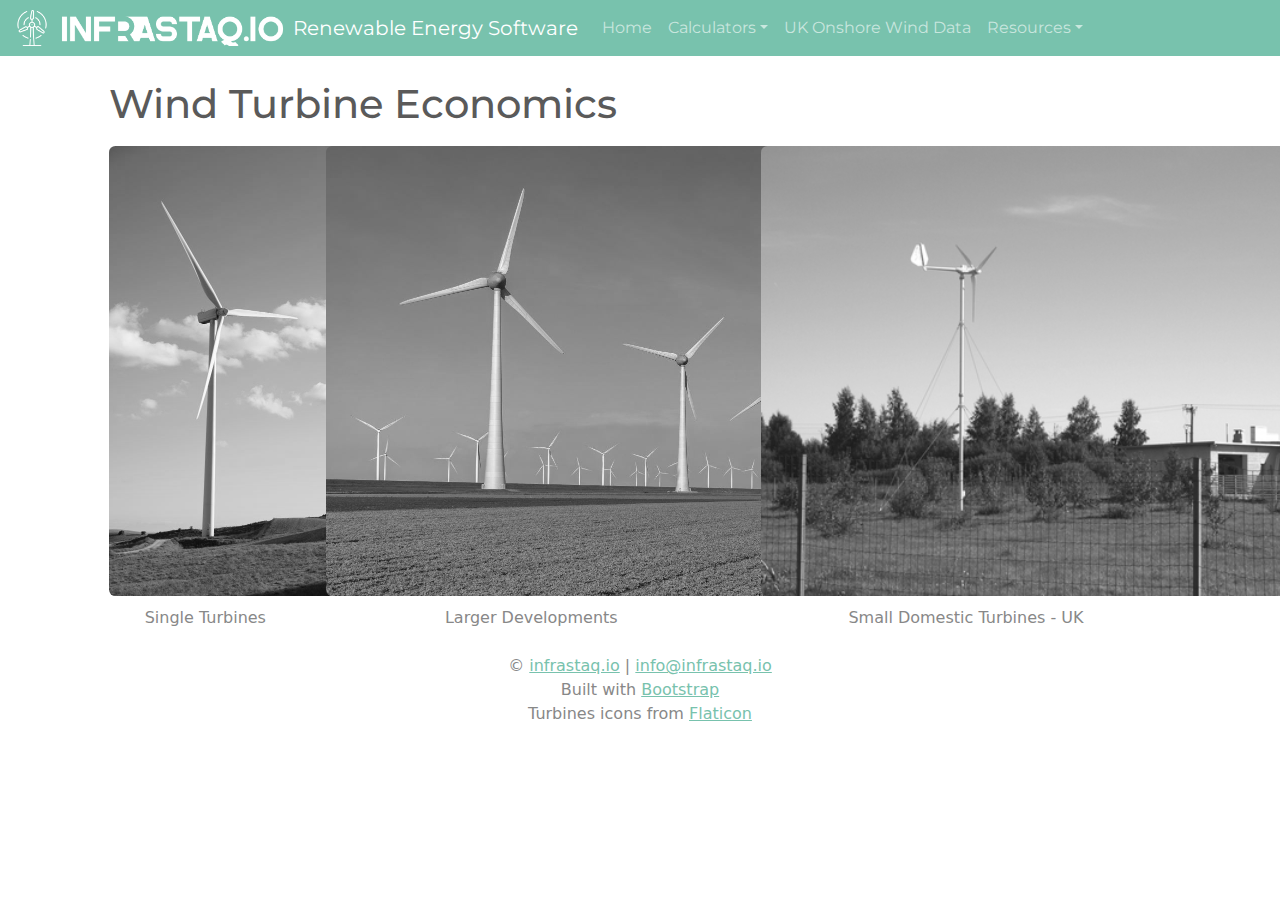
<file: index.html>
<!doctype html>
<html lang="en">

<head>
  <!-- Required meta tags -->
  <meta charset="utf-8">
  <meta name="viewport" content="width=device-width, initial-scale=1">

  <!-- Bootstrap & other CSS -->
  <link rel="stylesheet" type="text/css" href="css/bootstrap.min.css" />
  <link rel="stylesheet" type="text/css" href="css/style.css" />
  <title>Wind Farm Economics</title>
</head>

<body>
  <script src="js/nav.js"></script>
  <br>
  <div class="row">
    <div class="col-lg-10 offset-lg-1">
      <h1>Wind Turbine Economics</h1>
    </div>
  </div>
  <div class="row">
    <div class="col-lg-2 offset-lg-1">
      <a href="oneturbine.html"><img src="img/wtg-single.jpg" class="img-wtg rounded mx-auto d-block"
          alt="economics - single wind turbine" title="economics - single wind turbine"></a>
      <div class="text-center">
        <p>Single Turbines</p>
      </div>
    </div>
    <div class="col-lg-4">
      <a href="lcoe.html"><img src="img/wind-farm.jpg" class="img-wtg rounded mx-auto d-block"
          alt="economics - LCoE - larger developments" title="economics - LCoE - larger developments"></a>
      <div class="text-center">
        <p>Larger Developments</p>
      </div>
    </div>
    <div class="col-lg-4">
      <a href="small_turbine_uk_seg.html"><img src="img/wtg-small.jpg" class="img-wtg rounded mx-auto d-block"
          alt="economics - small wind turbines - UK" title="economics - small wind turbines - UK"></a>
      <div class="text-center">
        <p>Small Domestic Turbines - UK</p>
      </div>
    </div>
  </div>
  <br>
  <script src="js/footer.js"></script>
  <script src="js/bootstrap.bundle.min.js"></script>
  <script>
    let tooltipTriggerList = [].slice.call(document.querySelectorAll('[data-bs-toggle="tooltip"]'))
    let tooltipList = tooltipTriggerList.map(function (tooltipTriggerEl) {
      return new bootstrap.Tooltip(tooltipTriggerEl)
    })
  </script>
</body>

</html>
</file>
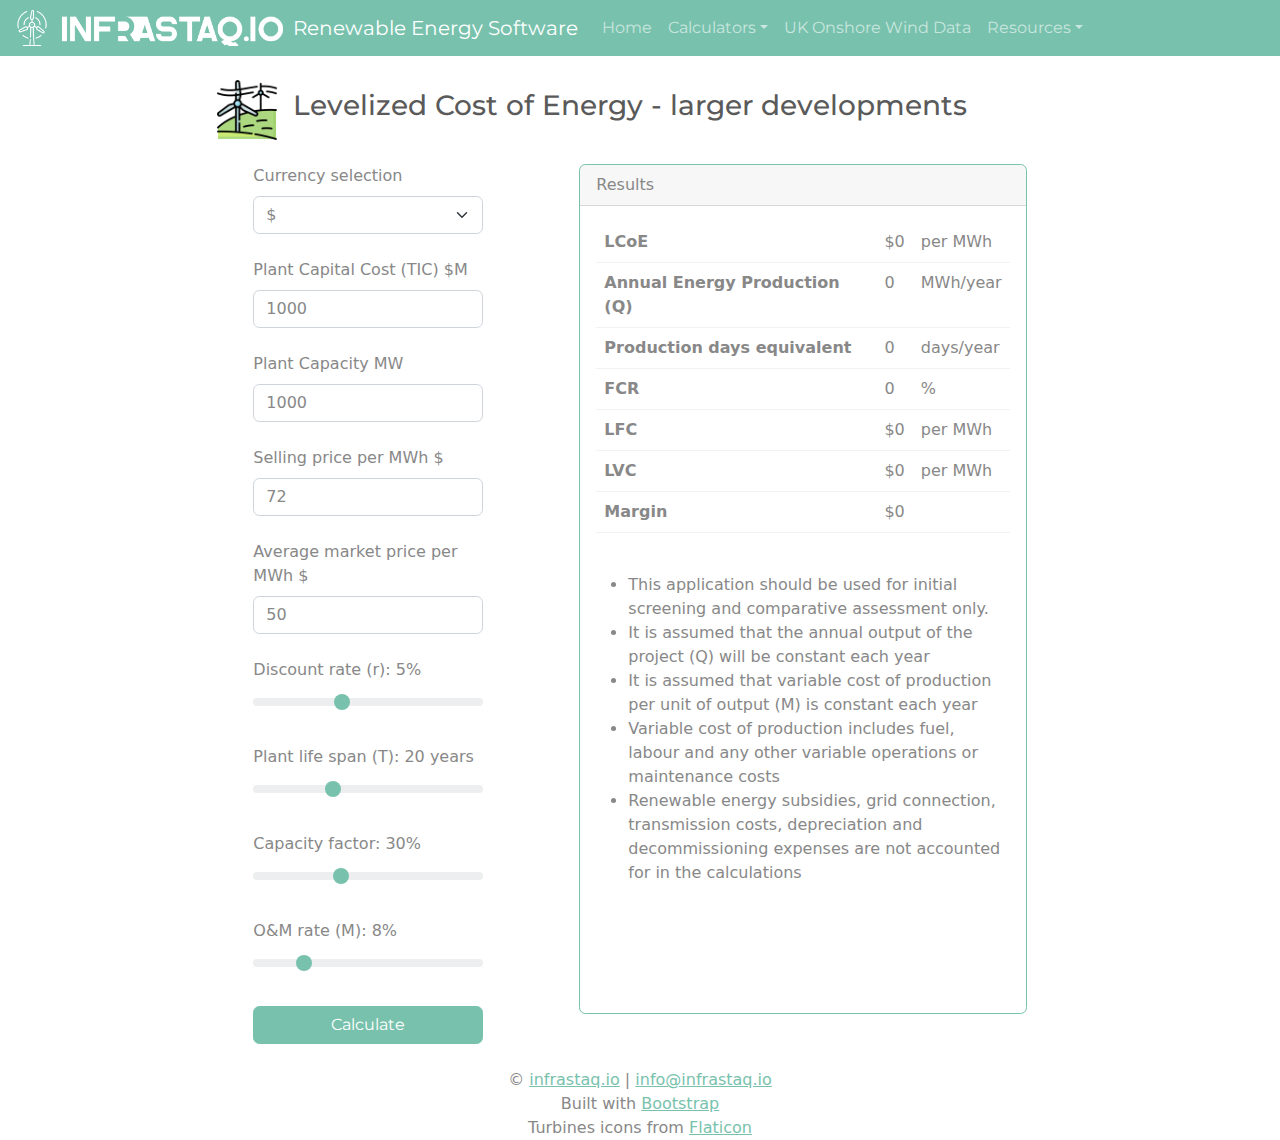
<file: lcoe.html>
<!doctype html>
<html lang="en">

<head>
  <!-- Required meta tags -->
  <meta charset="utf-8">
  <meta name="viewport" content="width=device-width, initial-scale=1">

  <!-- Bootstrap & other CSS -->
  <link rel="stylesheet" type="text/css" href="css/bootstrap.min.css" />
  <link rel="stylesheet" type="text/css" href="css/style.css" />
  <title>Levelized cost of Energy</title>
</head>

<body>
  <script src="js/nav.js"></script>
  <br>
  <div class="row">
    <div class="col-lg-10 offset-lg-2">
      <div class="d-flex align-items-center">
        <div class="flex-shrink-0">
          <img src="img/wind-farm.png" class="img-tur">
        </div>
        <div class="flex-grow-1 ms-3">
          <h3>Levelized Cost of Energy - larger developments</h3>
        </div>
      </div>
    </div>
  </div>
  <div class="row">
    <div class="col-lg-3 offset-lg-2 px-5">
      <form name="form_lcoe" id="form_lcoe" action="/wtg_economics/lcoe.html" method="post">
        <fieldset>
          <div class="form-group">
            <label for="currency" class="form-label mt-4">Currency selection</label>
            <select class="form-select" id="currency" fdprocessedid="xsvpb">
              <option>&#36</option>
              <option>&#163</option>
              <option>&#8364</option>
            </select>
          </div>
          <div class="form-group">
            <label for="capcost" class="form-label mt-4">Plant Capital Cost (TIC) <span
                class="cur">&#36</span><span>M</span></label>
            <input type="number" class="form-control" name="capcost" id="capcost" required min="0.1" max="10000"
              step="0.01" placeholder="1000" data-bs-toggle="tooltip" data-bs-placement="top"
              title="input Plant Capital Cost (M)">
          </div>
          <div class="form-group">
            <label for="capacity" class="form-label mt-4">Plant Capacity MW</label>
            <input type="number" class="form-control" name="capacity" id="capacity" required min="0.1" max="10000"
              step="0.01" placeholder="1000" data-bs-toggle="tooltip" data-bs-placement="top"
              title="input Plant Capacity MW">
          </div>
          <div class="form-group">
            <label for="psell" class="form-label mt-4">Selling price per MWh <span class="cur">&#36</span></label>
            <input type="number" class="form-control" name="psell" id="psell" required placeholder="72" step="0.01"
              min="30" max="600" data-bs-toggle="tooltip" data-bs-placement="top"
              title="input the amount you initially expect to sell energy for per MWh">
          </div>
          <div class="form-group">
            <label for="pmarket" class="form-label mt-4">Average market price per MWh <span
                class="cur">&#36</span></label>
            <input type="number" class="form-control" name="pmarket" id="pmarket" required placeholder="50" step="0.01"
              min="10" max="200" data-bs-toggle="tooltip" data-bs-placement="top"
              title="input the average market price estimate per MWh">
          </div>
          <div class="form-group">
            <label for="discrate" class="form-label mt-4">Discount rate (r): <span id="discval"></span>%</label>
            <input type="range" class="form-range" id="discrate" min="2" max="10" step="1" name="discrate" value="5"
              data-bs-toggle="tooltip" data-bs-placement="bottom"
              title="input the discount rate in % (how quickly the plant loses value over time in % per year)">
          </div>
          <div class="form-group">
            <label for="deslife" class="form-label mt-4">Plant life span (T): <span id="lifeval"></span> years</label>
            <input type="range" class="form-range" id="deslife" min="15" max="30" step="1" name="deslife" value="20"
              data-bs-toggle="tooltip" data-bs-placement="bottom" title="input expected Plant Life in years">
          </div>
          <div class="form-group">
            <label for="capfactor" class="form-label mt-4">Capacity factor: <span id="capval"></span>%</label>
            <input type="range" class="form-range" id="capfactor" min="20" max="47" step="1" name="capfactor" value="30"
              data-bs-toggle="tooltip" data-bs-placement="bottom"
              title="input what the plant will generate on average as a percentage of it's rated capacity">
          </div>
          <div class="form-group">
            <label for="omrate" class="form-label mt-4">O&M rate (M): <span id="opval"></span>%</label>
            <input type="range" class="form-range" id="omrate" min="5" max="20" step="1" name="omrate" value="8"
              data-bs-toggle="tooltip" data-bs-placement="bottom"
              title="input estimated Operations and Maintenance rate as a percentage of annual revenue">
          </div>
          <br>
          <div class="d-grid gap-2">
            <button class="btn btn-primary" type="submit">Calculate</button>
          </div>
        </fieldset>
      </form>
    </div>

    <div class="col-lg-5 px-5">
      <br>
      <div class="bs-component">
        <div class="card border-primary mb-3">
          <div class="card-header">Results</div>
          <div class="card-body">
            <table class="table table-hover">
              <tbody>
                <tr>
                  <th scope="row" data-bs-toggle="tooltip" data-bs-placement="top"
                    title="Levelized Cost of Energy - average revenue per unit of energy output (MWh)">LCoE</th>
                  <td><span class="cur">&#36</span><span id="lcoecalc">0</span></td>
                  <td>per MWh</td>
                </tr>
                <tr>
                  <th scope="row" data-bs-toggle="tooltip" data-bs-placement="top"
                    title="Annual Energy Production per year in MWh">
                    Annual Energy Production (Q)</th>
                  <td><span id="production">0</span></td>
                  <td>MWh/year</td>
                </tr>
                <tr>
                  <th scope="row" data-bs-toggle="tooltip" data-bs-placement="top"
                    title="Equivalent days of production (24H/day) based on Capacity Factor">
                    Production days equivalent</th>
                  <td><span id="dayseq">0</span></td>
                  <td>days/year</td>
                </tr>
                <tr>
                  <th scope="row" data-bs-toggle="tooltip" data-bs-placement="top"
                    title="The fraction of the Total Installed Cost that must be set aside each year to retire capital costs which include interest on debt, return on equity, and so forth.  7% is a generally accepted figure.">
                    FCR</th>
                  <td><span id="fcrcalc">0</span></td>
                  <td>%</td>
                </tr>
                <tr>
                  <th scope="row" data-bs-toggle="tooltip" data-bs-placement="top"
                    title="Levelized Fixed Cost - average payment required to amortize or pay off capital costs over T years (per MWh)">
                    LFC</th>
                  <td><span class="cur">&#36</span><span id="lfccalc">0</span></td>
                  <td>per MWh</td>
                </tr>
                <tr>
                  <th scope="row" data-bs-toggle="tooltip" data-bs-placement="top"
                    title="Levelized Variable Cost - average payment required to cover per-unit operational costs (per MWh)">
                    LVC</th>
                  <td><span class="cur">&#36</span><span id="lvccalc">0</span></td>
                  <td>per MWh</td>
                </tr>
                <tr>
                  <th scope="row" data-bs-toggle="tooltip" data-bs-placement="top"
                    title="Margin per Unit of Output - should be positive then the project will be profitable">Margin
                  </th>
                  <td><span class="cur curchk">&#36</span><span id="margincalc">0</span></td>
                  <td></td>
                </tr>
              </tbody>
            </table>
            <br>       
            <ul>
              <li>This application should be used for initial screening and comparative assessment only.</li>           
              <li>It is assumed that the annual output of the project (Q) will be constant each year</li>
              <li>It is assumed that variable cost of production per unit of output (M) is constant each year</li>
              <li>Variable cost of production includes fuel, labour and any other variable operations or maintenance
                costs</li>
              <li>Renewable energy subsidies, grid connection, transmission costs, depreciation and decommissioning
                expenses are not accounted for in the calculations</li>
            </ul>
            <br>
            <br>
            <br>
            <br>
          </div>
        </div>
      </div>
    </div>
  </div>
  <br>
  <div class="row">
  </div>
  <script src="js/footer.js"></script>
  <script src="js/utilities.js"></script>
  <script src="js/lcoe.js"></script>
  <script src="js/bootstrap.bundle.min.js"></script>
  <script src="js/slider.js"></script>

  <script>
    let sliderdr = document.getElementById("discrate");
    let drout = document.getElementById("discval");
    drout.innerHTML = sliderdr.value;

    sliderdr.oninput = function () {
      drout.innerHTML = this.value;
    }
  </script>

  <script>
    let tooltipTriggerList = [].slice.call(document.querySelectorAll('[data-bs-toggle="tooltip"]'))
    let tooltipList = tooltipTriggerList.map(function (tooltipTriggerEl) {
      return new bootstrap.Tooltip(tooltipTriggerEl)
    })
  </script>
</body>

</html>
</file>
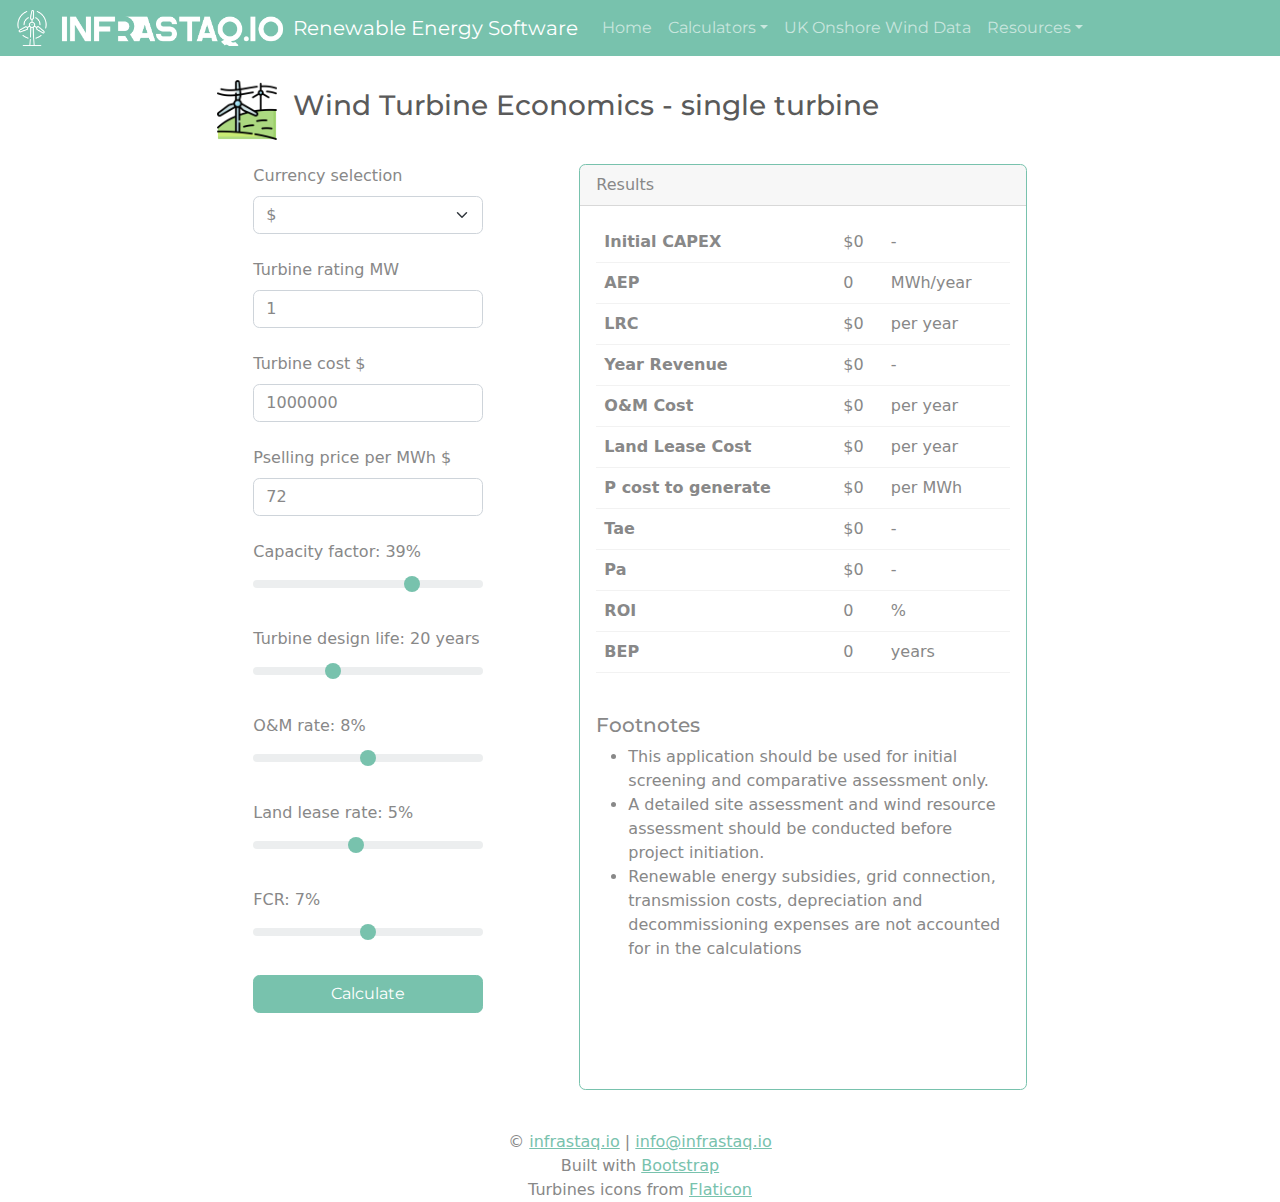
<file: oneturbine.html>
<!doctype html>
<html lang="en">

<head>
  <!-- Required meta tags -->
  <meta charset="utf-8">
  <meta name="viewport" content="width=device-width, initial-scale=1">

  <!-- Bootstrap & other CSS -->
  <link rel="stylesheet" type="text/css" href="css/bootstrap.min.css" />
  <link rel="stylesheet" type="text/css" href="css/style.css" />
  <title>Wind Turbine Economics - single turbine</title>
</head>

<body>
  <script src="js/nav.js"></script>
  <br>
  <div class="row">
    <div class="col-lg-10 offset-lg-2">
      <div class="d-flex align-items-center">
        <div class="flex-shrink-0">
          <img src="img/wind-farm.png" class="img-tur">
        </div>
        <div class="flex-grow-1 ms-3">
          <h3>Wind Turbine Economics - single turbine</h3>
        </div>
      </div>
    </div>
  </div>
  <div class="row">
    <div class="col-lg-3 offset-lg-2 px-5">
      <form name="form" id="form" action="/wtg_economics/oneturbine.html" method="post">
        <fieldset>
          <div class="form-group">
            <label for="currency" class="form-label mt-4">Currency selection</label>
            <select class="form-select" id="currency" fdprocessedid="xsvpb">
              <option>&#36</option>
              <option>&#163</option>
              <option>&#8364</option>
            </select>
          </div>
          <div class="form-group">
            <label for="rating" class="form-label mt-4">Turbine rating MW</label>
            <input type="number" class="form-control" name="rating" id="rating" required min="0.1" max="7.5" step="0.01"
              placeholder="1" data-bs-toggle="tooltip" data-bs-placement="top" title="input Turbine Rated Capacity MW">
          </div>
          <div class="form-group">
            <label for="turcost" class="form-label mt-4">Turbine cost <span class="cur">&#36</span></label>
            <input type="number" class="form-control" name="turcost" id="turcost" required placeholder="1000000"
              min="50000" max="20000000" data-bs-toggle="tooltip" data-bs-placement="top" title="input Turbine Cost">
          </div>
          <div class="form-group">
            <label for="psell" class="form-label mt-4">Pselling price per MWh <span class="cur">&#36</span></label>
            <input type="number" class="form-control" name="psell" id="psell" required placeholder="72" step="0.01"
              min="30" max="600" data-bs-toggle="tooltip" data-bs-placement="top"
              title="amount you expect to sell energy for per MWh">
          </div>
          <div class="form-group">
            <label for="capfactor" class="form-label mt-4">Capacity factor: <span id="capval"></span>%</label>
            <input type="range" class="form-range" id="capfactor" min="20" max="47" step="1" name="capfactor" value="39"
              data-bs-toggle="tooltip" data-bs-placement="bottom"
              title="input what the turbine will generate on average as a percentage of it's rated capacity">
          </div>
          <div class="form-group">
            <label for="deslife" class="form-label mt-4">Turbine design life: <span id="lifeval"></span> years</label>
            <input type="range" class="form-range" id="deslife" min="15" max="30" step="1" name="deslife" value="20"
              data-bs-toggle="tooltip" data-bs-placement="bottom" title="input expected Turbine Design Life in years">
          </div>
          <div class="form-group">
            <label for="omrate" class="form-label mt-4">O&M rate: <span id="opval"></span>%</label>
            <input type="range" class="form-range" id="omrate" min="4" max="12" step="1" name="omrate" value="8"
              data-bs-toggle="tooltip" data-bs-placement="bottom"
              title="Operations and Maintenance cost is generally around 8% of annual revenue">
          </div>
          <div class="form-group">
            <label for="llrate" class="form-label mt-4">Land lease rate: <span id="llrval"></span>%</label>
            <input type="range" class="form-range" id="llrate" min="1" max="10" step="1" name="llrate" value="5"
              data-bs-toggle="tooltip" data-bs-placement="bottom"
              title="Land Lease Rate is variable, according to AWEA statistics this is around 5% of annual revenue">
          </div>
          <div class="form-group">
            <label for="fcr" class="form-label mt-4">FCR: <span id="fcrval"></span>%</label>
            <input type="range" class="form-range" id="fcr" min="2" max="12" step="1" name="fcr" value="7"
              data-bs-toggle="tooltip" data-bs-placement="bottom"
              title="The fraction of the Total Installed Cost that must be set aside each year to retire capital costs which include interest on debt, return on equity, and so forth.  7% is a generally accepted figure.">
          </div>
          <br>
          <div class="d-grid gap-2">
            <button class="btn btn-primary" type="submit">Calculate</button>
          </div>
        </fieldset>
      </form>
    </div>

    <div class="col-lg-5 px-5">
      <br>
      <div class="bs-component">
        <div class="card border-primary mb-3">
          <div class="card-header">Results</div>
          <div class="card-body">
            <table class="table table-hover">
              <tbody>
                <tr>
                  <th scope="row" data-bs-toggle="tooltip" data-bs-placement="top" title="initial Capital Investment">
                    Initial CAPEX</th>
                  <td><span class="cur">&#36</span><span id="capex">0</span></td>
                  <td>-</td>
                </tr>
                <tr>
                  <th scope="row" data-bs-toggle="tooltip" data-bs-placement="top" title="net Annual Energy Production">
                    AEP</th>
                  <td><span id="aep">0</span></td>
                  <td>MWh/year</td>
                </tr>
                <tr>
                  <th scope="row" data-bs-toggle="tooltip" data-bs-placement="top"
                    title="Levelized Replacement Cost (yearly sinking fund for overhauls and replacements)">LRC</th>
                  <td><span class="cur">&#36</span><span id="lrc">0</span></td>
                  <td>per year</td>
                </tr>
                <tr>
                  <th scope="row">Year Revenue</th>
                  <td><span class="cur">&#36</span><span id="revenue">0</span></td>
                  <td>-</td>
                </tr>
                <tr>
                  <th scope="row" data-bs-toggle="tooltip" data-bs-placement="top"
                    title="Operations and Maintenance cost">O&M Cost</th>
                  <td><span class="cur">&#36</span><span id="omcost">0</span></td>
                  <td>per year</td>
                </tr>
                <tr>
                  <th scope="row">Land Lease Cost</th>
                  <td><span class="cur">&#36</span><span id="llcost">0</span></td>
                  <td>per year</td>
                </tr>
                <tr>
                  <th scope="row" data-bs-toggle="tooltip" data-bs-placement="top" title="Cost of Power Generation">P
                    cost to generate</th>
                  <td><span class="cur">&#36</span><span id="pctg">0</span></td>
                  <td>per MWh</td>
                </tr>
                <tr>
                  <th scope="row" data-bs-toggle="tooltip" data-bs-placement="top"
                    title="Total Annual Expense (cost of sales or COGS)">Tae</th>
                  <td><span class="cur">&#36</span><span id="tae">0</span></td>
                  <td>-</td>
                </tr>
                <tr>
                  <th scope="row" data-bs-toggle="tooltip" data-bs-placement="top" title="Annual Profit (gross margin)">
                    Pa</th>
                  <td><span class="cur">&#36</span><span id="pa">0</span></td>
                  <td>-</td>
                </tr>
                <tr>
                  <th scope="row" data-bs-toggle="tooltip" data-bs-placement="top"
                    title="Return on Investment ratio (>8% considered good)">ROI</th>
                  <td><span id="roi">0</span></td>
                  <td>%</td>
                </tr>
                <tr>
                  <th scope="row" data-bs-toggle="tooltip" data-bs-placement="top"
                    title="time to financial Break Even Point (years)">BEP</th>
                  <td><span id="bep">0</span></td>
                  <td>years</td>
                </tr>
              </tbody>
            </table>
            <br>
            <h5>Footnotes</h5>
            <ul>
              <li>This application should be used for initial screening and comparative assessment only.</li>
              <li>A detailed site assessment and wind resource assessment should be conducted before project initiation.</li>
              <li>Renewable energy subsidies, grid connection, transmission costs, depreciation and decommissioning
                expenses are not accounted for in the calculations</li>
            </ul>
            <br>
            <br>
            <br>
            <br>
          </div>
        </div>
      </div>
    </div>
  </div>
  <br>
  <div class="row">
  </div>
  <script src="js/footer.js"></script>
  <script src="js/utilities.js"></script>
  <script src="js/turbine_economics.js"></script>
  <script src="js/bootstrap.bundle.min.js"></script>
  <script src="js/slider.js"></script>
  <script>
    let tooltipTriggerList = [].slice.call(document.querySelectorAll('[data-bs-toggle="tooltip"]'))
    let tooltipList = tooltipTriggerList.map(function (tooltipTriggerEl) {
      return new bootstrap.Tooltip(tooltipTriggerEl)
    })
  </script>
</body>

</html>
</file>
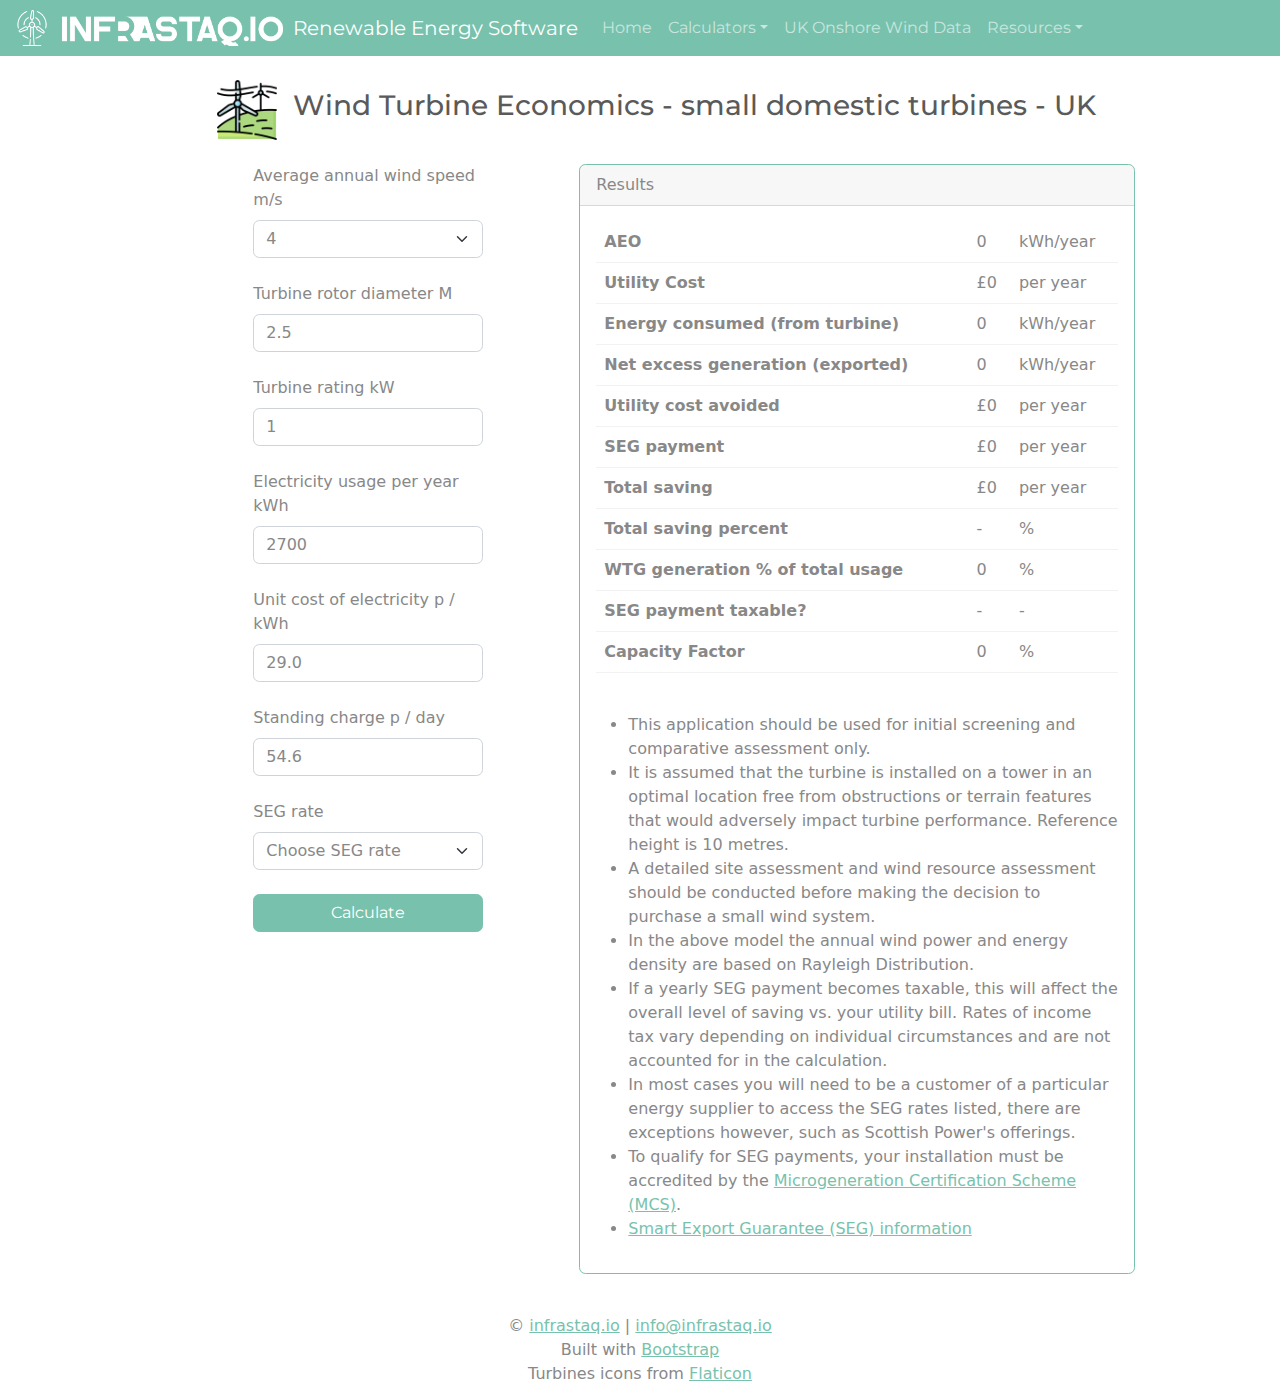
<file: small_turbine_uk_seg.html>
<!doctype html>
<html lang="en">

<head>
  <!-- Required meta tags -->
  <meta charset="utf-8">
  <meta name="viewport" content="width=device-width, initial-scale=1">

  <!-- Bootstrap & other CSS -->
  <link rel="stylesheet" type="text/css" href="css/bootstrap.min.css" />
  <link rel="stylesheet" type="text/css" href="css/style.css" />
  <title>Wind Turbine Economics - small domestic turbines - UK</title>
</head>

<body>
  <script src="js/nav.js"></script>
  <br>
  <div class="row">
    <div class="col-lg-10 offset-lg-2">
      <div class="d-flex align-items-center">
        <div class="flex-shrink-0">
          <img src="img/wind-farm.png" class="img-tur">
        </div>
        <div class="flex-grow-1 ms-3">
          <h3>Wind Turbine Economics - small domestic turbines - UK</h3>
        </div>
      </div>
    </div>
  </div>
  <div class="row">
    <div class="col-lg-3 offset-lg-2 px-5">
      <form name="form" id="form" action="/wtg_economics/small_turbine_uk_seg.html" method="post">
        <fieldset>
          <div class="form-group">
            <label for="speed" class="form-label mt-4">Average annual wind speed m/s</label>
            <select class="form-select" id="speed-dropdown" name="speed" fdprocessedid="xsvpb" data-bs-toggle="tooltip" data-bs-placement="top" title="Input the average wind speed at your site in m/s."></select>
          </div>         
          <div class="form-group">
            <label for="dia" class="form-label mt-4">Turbine rotor diameter M</label>
            <input type="number" class="form-control" name="dia" id="dia" required min="0.7" max="3.5" step="0.1"
              placeholder="2.5" data-bs-toggle="tooltip" data-bs-placement="top" title="input Turbine rotor diameter in M">
          </div>
          <div class="form-group">
            <label for="rating" class="form-label mt-4">Turbine rating kW</label>
            <input type="number" class="form-control" name="rating" id="rating" required min="0.02" max="100" step="0.01"
              placeholder="1" data-bs-toggle="tooltip" data-bs-placement="top" title="input Turbine Rated Capacity kW">
          </div>
          <div class="form-group">
            <label for="usage" class="form-label mt-4">Electricity usage per year kWh</label>
            <input type="number" class="form-control" name="usage" id="usage" required min="1000" max="3500" step="50"
              placeholder="2700" data-bs-toggle="tooltip" data-bs-placement="top" title="input yearly electricity usage in kWh, the average in the UK is 2700 kWh">
          </div>
          <div class="form-group">
            <label for="elecost" class="form-label mt-4">Unit cost of electricity <span class="cur">p / kWh</span></label>
            <input type="number" class="form-control" name="elecost" id="elecost" required placeholder="29.0"
              min="20.0" max="40.0" step="0.1" data-bs-toggle="tooltip" data-bs-placement="top" title="input unit cost of electricity from your supplier in pence per kWh">
          </div>
          <div class="form-group">
            <label for="standch" class="form-label mt-4">Standing charge <span class="cur">p / day</span></label>
            <input type="number" class="form-control" name="standch" id="standch" required placeholder="54.6"
              min="40.0" max="60.0" step="0.1" data-bs-toggle="tooltip" data-bs-placement="top" title="input standing charge from your supplier in pence per day">
          </div>
          <div class="form-group">
            <label for="segrate" class="form-label mt-4" data-bs-toggle="tooltip" data-bs-placement="top" title="Input the SEG rate from your utility supplier.  SEG stands for Smart Export Guarantee, this replaced the Feed In Tariff scheme which ended in April 2019.">SEG rate</label>
            <select class="form-select" id="seg-dropdown" name="segrate" fdprocessedid="xsvpb"></select>
          </div>        
          <br>
          <div class="d-grid gap-2">
            <button class="btn btn-primary" type="submit">Calculate</button>
          </div>
        </fieldset>
      </form>
    </div>

    <div class="col-lg-6 px-5">
      <br>
      <div class="bs-component">
        <div class="card border-primary mb-3">
          <div class="card-header">Results</div>
          <div class="card-body">
            <table class="table table-hover">
              <tbody>
                <tr>
                  <th scope="row" data-bs-toggle="tooltip" data-bs-placement="top" title="Annual Energy Output (at turbine)">
                    AEO</th>
                  <td><span id="aeores">0</span></td>
                  <td>kWh/year</td>
                </tr>   
                <tr>
                  <th scope="row" data-bs-toggle="tooltip" data-bs-placement="top"
                    title="Total utility bill for the year (use and standing charge) including 5% VAT">Utility Cost</th>
                  <td><span class="cur">&#163</span><span id="utilcost">0</span></td>
                  <td>per year</td>
                </tr>
                <tr>
                  <th scope="row" data-bs-toggle="tooltip" data-bs-placement="top" title="For a wind system, in general only 30% of domestic supply coincides with the wind generation profile.  This figure also accounts for losses in the conductors, these should be sized appropriately for the run to the load and to minimize any power losses, preferably to around 5% or lower.">
                    Energy consumed (from turbine)</th>
                  <td><span id="energycon">0</span></td>
                  <td>kWh/year</td>
                </tr>   
                <tr>
                  <th scope="row" data-bs-toggle="tooltip" data-bs-placement="top" title="In practice up to 70% of wind power is exported to the grid.  This figure also accounts for losses in the conductors, these should be sized appropriately for the run to the meter and to minimize any power losses, preferably to around 5% or lower.">
                    Net excess generation (exported)</th>
                  <td><span id="energyexp">0</span></td>
                  <td>kWh/year</td>
                </tr>   
                <tr>
                  <th scope="row" data-bs-toggle="tooltip" data-bs-placement="top" title="How much is saved by using electricity generated by the turbine to supply your household / not using electricity from your utility provider.">Utility cost avoided</th>
                  <td><span class="cur">&#163</span><span id="avcost">0</span></td>
                  <td>per year</td>
                </tr>
                <tr>
                  <th scope="row" data-bs-toggle="tooltip" data-bs-placement="top" title="How much you earn from exporting electricity back to the grid.">SEG payment</th>
                  <td><span class="cur">&#163</span><span id="segp">0</span></td>
                  <td>per year</td>
                </tr>
                <tr>
                  <th scope="row" data-bs-toggle="tooltip" data-bs-placement="top" title="Total saving - utility cost avoided + SEG payment.">Total saving</th>
                  <td><span class="cur">&#163</span><span id="totalsav">0</span></td>
                  <td>per year</td>
                </tr>
                <tr>
                  <th scope="row" data-bs-toggle="tooltip" data-bs-placement="top"
                    title="Total saving on utility cost %.">Total saving percent</th>
                  <td><span id="totalspc">-</span></td>
                  <td>%</td>
                </tr>
                <tr>
                  <th scope="row" data-bs-toggle="tooltip" data-bs-placement="top" title="Wind turbine generation as a percentage of yearly consumption.  A domestic property can generate up to 120% of the energy needed to run the home, and sell up to 20% excess energy without it becoming taxable.">
                    WTG generation % of total usage</th>
                  <td><span id="wtgpc">0</span></td>
                  <td>%</td>
                </tr>   
                <tr>
                  <th scope="row" data-bs-toggle="tooltip" data-bs-placement="top"
                    title="If SEG sales become taxable (they exceed the 120% allowance), you could still be exempt under the £1,000 trading allowance. If annual income from SEG payments is more than this tax-free allowance, this must be reported to HMRC.  The £1,000 allowance can still be deducted from the taxable total.">SEG payment taxable?</th>
                  <td><span id="tax">-</span></td>
                  <td>-</td>
                </tr>
                <tr>
                  <th scope="row" data-bs-toggle="tooltip" data-bs-placement="top" title="What the turbine generates as a percentage of it's theoretical maximum output.">
                    Capacity Factor</th>
                  <td><span id="capfact">0</span></td>
                  <td>%</td>
                </tr>   
              </tbody>
            </table>
            <br>
            <ul>
              <li>This application should be used for initial screening and comparative assessment only.
              </li>
              <li>It is assumed that the turbine is installed on a tower in an optimal location free from obstructions or terrain features that would adversely impact turbine performance.  Reference height is 10 metres.</li>
              <li>A detailed site assessment and wind resource assessment should be conducted before making the decision to purchase a small wind system.</li>
              <li>In the above model the annual wind power and energy density are based on Rayleigh Distribution.</li>
              <li>If a yearly SEG payment becomes taxable, this will affect the overall level of saving vs. your utility bill.  Rates of income tax vary depending on individual circumstances and are not accounted for in the calculation.</li>
              <li>In most cases you will need to be a customer of a particular energy supplier to access the SEG rates listed, there are exceptions however, such as Scottish Power's offerings.</li>
              <li>To qualify for SEG payments, your installation must be accredited by the <a href="https://mcscertified.com/" rel="nofollow">Microgeneration Certification Scheme (MCS)</a>.</li>
              <li><a href="https://www.ofgem.gov.uk/environmental-and-social-schemes/smart-export-guarantee-seg" rel="nofollow">Smart Export Guarantee (SEG) information</a></li>
            </ul>       
          </div>
        </div>
      </div>
    </div>
  </div>
  <br>
  <div class="row">
  </div>
  <script src="js/footer.js"></script>
  <script src="js/utilities.js"></script>
  <script src="js/uk_seg.js"></script>
  <script src="js/bootstrap.bundle.min.js"></script>
  <!-- <script src="js/slider.js"></script> -->
  <script>
    let tooltipTriggerList = [].slice.call(document.querySelectorAll('[data-bs-toggle="tooltip"]'))
    let tooltipList = tooltipTriggerList.map(function (tooltipTriggerEl) {
      return new bootstrap.Tooltip(tooltipTriggerEl)
    })
  </script>
</body>

</html>
</file>
<file: css/style.css>
p {
  margin-bottom: 0 !important;
}

.img-tur {
  padding: 0px;
  width: 60px;
  vertical-align: top;
}

.val-pass {
  font-weight: bold;
  color: #78C2AD;
}

.val-fail {
  font-weight: bold;
  color: #F3969A;
}

.img-wtg {
  height: 50vh;
  /*display: flex;*/
  /*width: 100%;*/
  filter: grayscale(100%);
  margin-left: auto;
  margin-right: auto;
  margin-top: 10px;
  margin-bottom: 10px;
}

.img-wtg:hover {
  filter: grayscale(0%);
}

.img-tur-nav {
  padding: 2px;
  width: 40px;
  vertical-align: top;
}

.img-infrastaq {
  padding: 2px;
  height: 40px;
  vertical-align: top;
}
</file>
